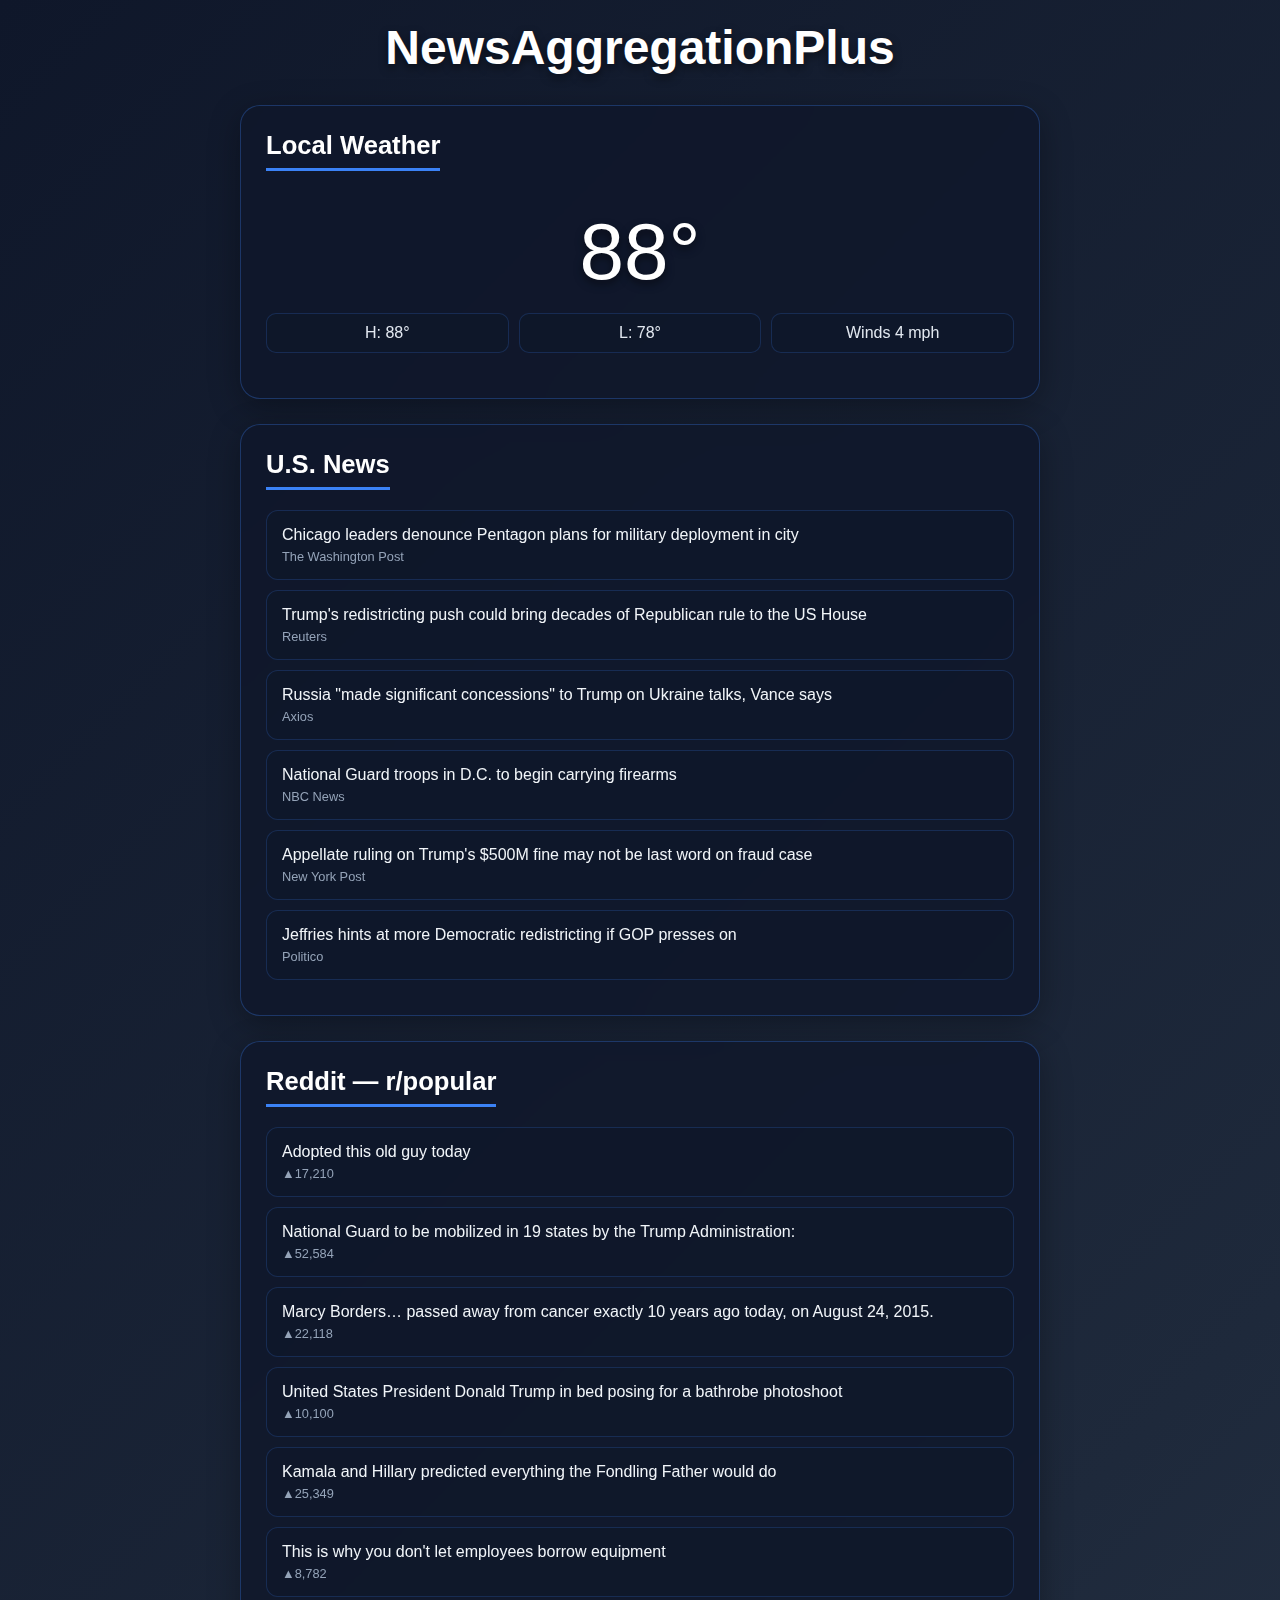
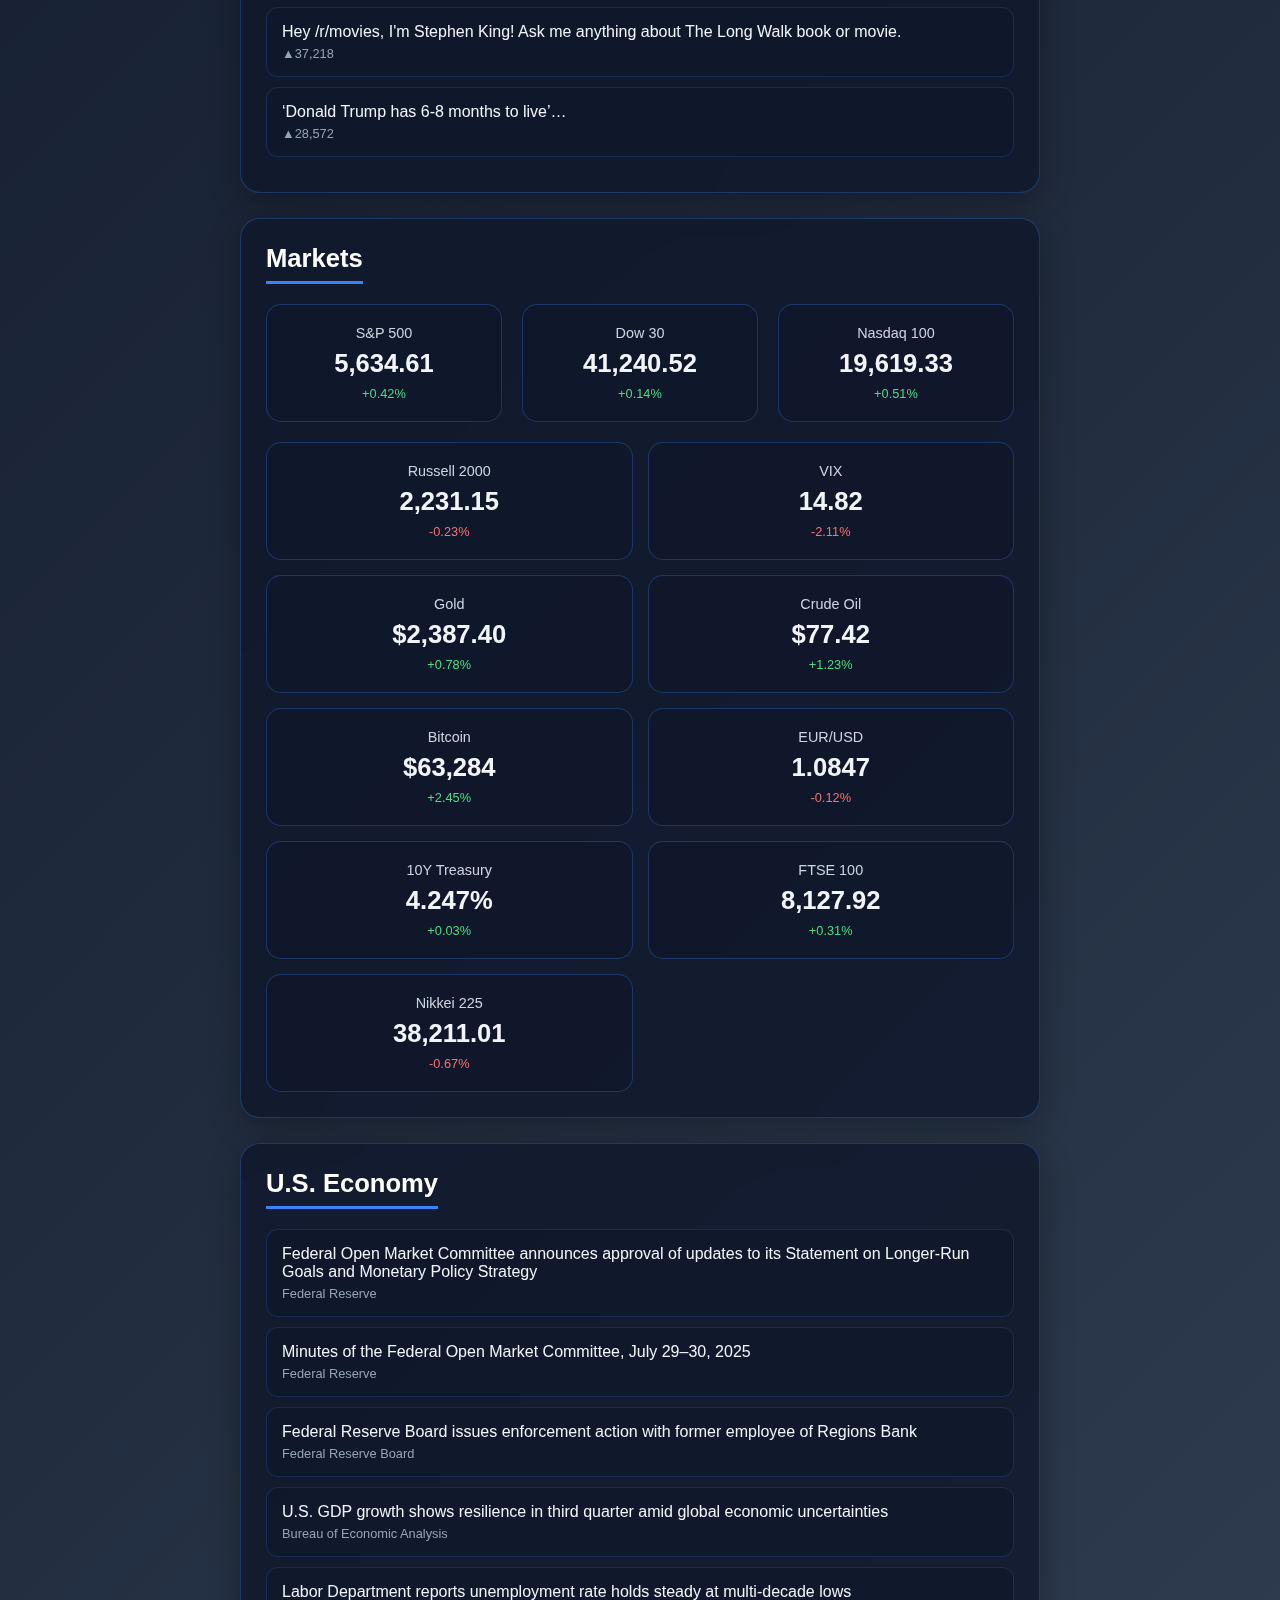
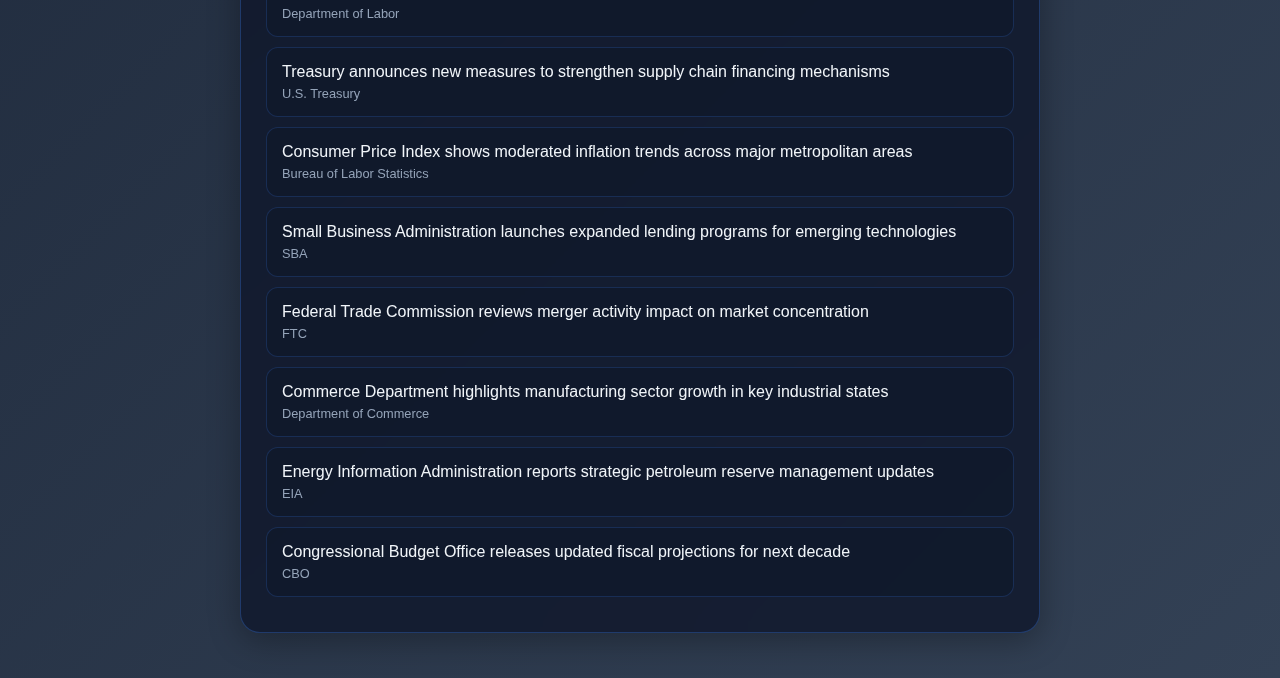
<file: index.html>
<!DOCTYPE html>
<html lang="en">
<head>
  <meta charset="UTF-8" />
  <meta name="viewport" content="width=device-width, initial-scale=1.0"/>
  <title>NewsAggregationPlus</title>
  <style>
    * { margin: 0; padding: 0; box-sizing: border-box; }
    :root { color-scheme: dark; }

    body {
      background: linear-gradient(135deg, #0f172a, #1e293b, #334155);
      color: #ffffff; /* everything inherits from here */
      font-family: -apple-system, BlinkMacSystemFont, 'Segoe UI', Roboto, sans-serif;
      min-height: 100vh;
      padding: 20px;
    }

    /* ensure links are white too */
    a, a:visited { color: #ffffff; }
    a:hover { color: #e2e8f0; }

    .container { max-width: 800px; margin: 0 auto; }
    .header { text-align: center; margin-bottom: 30px; }
    .header h1 {
      font-size: 3rem; font-weight: 700; color: #ffffff;
      text-shadow: 0 4px 8px rgba(0,0,0,0.5);
    }

    .section {
      background: rgba(15,23,42,0.8);
      border: 1px solid rgba(59,130,246,0.3);
      border-radius: 20px;
      margin-bottom: 25px; padding: 25px;
      backdrop-filter: blur(20px);
      box-shadow: 0 8px 32px rgba(0,0,0,0.3);
    }

    .section-title {
      font-size: 1.6rem; font-weight: 600; margin-bottom: 20px;
      color: #ffffff; border-bottom: 3px solid #3b82f6; padding-bottom: 8px;
      display: inline-block;
    }

    .weather-display { text-align: center; margin-bottom: 20px; }
    .temp-main {
      font-size: 5rem; font-weight: 100; margin: 15px 0; color: #ffffff;
      text-shadow: 0 4px 8px rgba(0,0,0,0.5);
    }

    .weather-details {
      display: flex; justify-content: space-between; text-align: center;
      margin-top: 15px; gap: 10px;
    }
    .weather-item {
      font-size: 1rem; color: #e2e8f0; padding: 10px;
      background: rgba(15,23,42,0.6); border-radius: 10px;
      border: 1px solid rgba(59,130,246,0.2); flex: 1;
    }

    .news-item, .reddit-item {
      padding: 15px; margin-bottom: 10px;
      border: 1px solid rgba(59,130,246,0.2); border-radius: 12px;
      cursor: pointer; transition: all 0.3s ease;
      background: rgba(15,23,42,0.6); color: #f1f5f9;
    }
    .news-item:hover, .reddit-item:hover {
      background: rgba(15,23,42,0.8); transform: translateX(5px);
      box-shadow: 0 5px 20px rgba(59,130,246,0.2); border-color: rgba(59,130,246,0.4);
    }

    .news-source, .reddit-meta { font-size: 0.8rem; color: #94a3b8; margin-top: 5px; }
    .loading { text-align: center; color: #94a3b8; padding: 20px; }

    .markets-grid { display: grid; grid-template-columns: repeat(3, 1fr); gap: 20px; margin-bottom: 20px; }
    .markets-extended { display: grid; grid-template-columns: repeat(2, 1fr); gap: 15px; margin-top: 20px; }

    .market-item {
      text-align: center; padding: 20px; background: rgba(15,23,42,0.7);
      border-radius: 15px; border: 1px solid rgba(59,130,246,0.3);
      transition: all 0.3s ease; color: #f1f5f9;
    }
    .market-item:hover {
      background: rgba(15,23,42,0.9); transform: translateY(-5px);
      box-shadow: 0 10px 30px rgba(59,130,246,0.2); border-color: rgba(59,130,246,0.5);
    }
    .market-name { font-size: 0.9rem; color: #cbd5e1; margin-bottom: 5px; }
    .market-price { font-size: 1.6rem; font-weight: 600; margin: 8px 0; }
    .market-change { font-size: 0.8rem; margin-top: 2px; }
    .positive { color: #4ade80; }
    .negative { color: #f87171; }

    @media (max-width: 600px) {
      .header h1 { font-size: 2rem; }
      .weather-details { flex-direction: column; gap: 10px; }
      .markets-grid { grid-template-columns: 1fr; gap: 15px; }
      .markets-extended { grid-template-columns: 1fr; gap: 10px; }
    }
  </style>
</head>
<body>
  <div class="container">
    <div class="header"><h1>NewsAggregationPlus</h1></div>

    <div class="section">
      <h2 class="section-title">Local Weather</h2>
      <div id="weather-content"><div class="loading">Loading weather...</div></div>
    </div>

    <div class="section">
      <h2 class="section-title">U.S. News</h2>
      <div id="news-content"><div class="loading">Loading news...</div></div>
    </div>

    <div class="section">
      <h2 class="section-title">Reddit — r/popular</h2>
      <div id="reddit-content"><div class="loading">Loading Reddit posts...</div></div>
    </div>

    <div class="section">
      <h2 class="section-title">Markets</h2>
      <div id="markets-content"><div class="loading">Loading market data...</div></div>
    </div>

    <div class="section">
      <h2 class="section-title">U.S. Economy</h2>
      <div id="economy-content"><div class="loading">Loading economic news...</div></div>
    </div>
  </div>

  <script>
    let currentWeatherData = null;

    async function getWeather() {
      try {
        const position = await new Promise((resolve, reject) => {
          navigator.geolocation.getCurrentPosition(resolve, reject);
        });
        const { latitude, longitude } = position.coords;

        const response = await fetch(`https://api.weather.gov/points/${latitude},${longitude}`);
        const locationData = await response.json();

        const forecastResponse = await fetch(locationData.properties.forecast);
        const forecastData = await forecastResponse.json();

        const currentPeriod = forecastData.properties.periods[0];

        currentWeatherData = {
          temperature: currentPeriod.temperature,
          high: currentPeriod.temperature,
          low: currentPeriod.temperature - 10,
          windSpeed: currentPeriod.windSpeed,
          description: currentPeriod.shortForecast
        };

        displayWeather(currentWeatherData);
      } catch (error) {
        currentWeatherData = {
          temperature: 88, high: 88, low: 78,
          windSpeed: '4 mph', description: 'Partly Cloudy'
        };
        displayWeather(currentWeatherData);
      }
    }

    function displayWeather(data) {
      document.getElementById('weather-content').innerHTML = `
        <div class="weather-display">
          <div class="temp-main">${data.temperature}°</div>
          <div class="weather-details">
            <div class="weather-item"><div>H: ${data.high}°</div></div>
            <div class="weather-item"><div>L: ${data.low}°</div></div>
            <div class="weather-item"><div>Winds ${data.windSpeed}</div></div>
          </div>
        </div>`;
    }

    async function getNews() {
      try {
        const newsItems = [
          { title: "Chicago leaders denounce Pentagon plans for military deployment in city", source: "The Washington Post" },
          { title: "Trump's redistricting push could bring decades of Republican rule to the US House", source: "Reuters" },
          { title: "Russia \"made significant concessions\" to Trump on Ukraine talks, Vance says", source: "Axios" },
          { title: "National Guard troops in D.C. to begin carrying firearms", source: "NBC News" },
          { title: "Appellate ruling on Trump's $500M fine may not be last word on fraud case", source: "New York Post" },
          { title: "Jeffries hints at more Democratic redistricting if GOP presses on", source: "Politico" }
        ];
        document.getElementById('news-content').innerHTML =
          newsItems.map(i => `
            <div class="news-item">
              <div>${i.title}</div>
              <div class="news-source">${i.source}</div>
            </div>`).join('');
      } catch {
        document.getElementById('news-content').innerHTML = '<div class="loading">Error loading news</div>';
      }
    }

    async function getRedditPosts() {
      try {
        const redditPosts = [
          { title: "Adopted this old guy today", score: 17210 },
          { title: "National Guard to be mobilized in 19 states by the Trump Administration:", score: 52584 },
          { title: "Marcy Borders… passed away from cancer exactly 10 years ago today, on August 24, 2015.", score: 22118 },
          { title: "United States President Donald Trump in bed posing for a bathrobe photoshoot", score: 10100 },
          { title: "Kamala and Hillary predicted everything the Fondling Father would do", score: 25349 },
          { title: "This is why you don't let employees borrow equipment", score: 8782 },
          { title: "Hey /r/movies, I'm Stephen King! Ask me anything about The Long Walk book or movie.", score: 37218 },
          { title: "‘Donald Trump has 6-8 months to live’…", score: 28572 }
        ];
        document.getElementById('reddit-content').innerHTML =
          redditPosts.map(p => `
            <div class="reddit-item">
              <div>${p.title}</div>
              <div class="reddit-meta">▲${p.score.toLocaleString()}</div>
            </div>`).join('');
      } catch {
        document.getElementById('reddit-content').innerHTML = '<div class="loading">Error loading Reddit posts</div>';
      }
    }

    async function getMarketData() {
      try {
        const majorMarkets = [
          { name: 'S&P 500', price: '5,634.61', change: '+0.42%', positive: true },
          { name: 'Dow 30', price: '41,240.52', change: '+0.14%', positive: true },
          { name: 'Nasdaq 100', price: '19,619.33', change: '+0.51%', positive: true }
        ];
        const additionalMarkets = [
          { name: 'Russell 2000', price: '2,231.15', change: '-0.23%', positive: false },
          { name: 'VIX', price: '14.82', change: '-2.11%', positive: false },
          { name: 'Gold', price: '$2,387.40', change: '+0.78%', positive: true },
          { name: 'Crude Oil', price: '$77.42', change: '+1.23%', positive: true },
          { name: 'Bitcoin', price: '$63,284', change: '+2.45%', positive: true },
          { name: 'EUR/USD', price: '1.0847', change: '-0.12%', positive: false },
          { name: '10Y Treasury', price: '4.247%', change: '+0.03%', positive: true },
          { name: 'FTSE 100', price: '8,127.92', change: '+0.31%', positive: true },
          { name: 'Nikkei 225', price: '38,211.01', change: '-0.67%', positive: false }
        ];

        let html = '<div class="markets-grid">' +
          majorMarkets.map(m => `
            <div class="market-item">
              <div class="market-name">${m.name}</div>
              <div class="market-price">${m.price}</div>
              <div class="market-change ${m.positive ? 'positive' : 'negative'}">${m.change}</div>
            </div>`).join('') +
          '</div>';

        html += '<div class="markets-extended">' +
          additionalMarkets.map(m => `
            <div class="market-item">
              <div class="market-name">${m.name}</div>
              <div class="market-price">${m.price}</div>
              <div class="market-change ${m.positive ? 'positive' : 'negative'}">${m.change}</div>
            </div>`).join('') +
          '</div>';

        document.getElementById('markets-content').innerHTML = html;
      } catch {
        document.getElementById('markets-content').innerHTML = '<div class="loading">Error loading market data</div>';
      }
    }

    async function getEconomyNews() {
      try {
        const economyNews = [
          { title: "Federal Open Market Committee announces approval of updates to its Statement on Longer-Run Goals and Monetary Policy Strategy", source: "Federal Reserve" },
          { title: "Minutes of the Federal Open Market Committee, July 29–30, 2025", source: "Federal Reserve" },
          { title: "Federal Reserve Board issues enforcement action with former employee of Regions Bank", source: "Federal Reserve Board" },
          { title: "U.S. GDP growth shows resilience in third quarter amid global economic uncertainties", source: "Bureau of Economic Analysis" },
          { title: "Labor Department reports unemployment rate holds steady at multi-decade lows", source: "Department of Labor" },
          { title: "Treasury announces new measures to strengthen supply chain financing mechanisms", source: "U.S. Treasury" },
          { title: "Consumer Price Index shows moderated inflation trends across major metropolitan areas", source: "Bureau of Labor Statistics" },
          { title: "Small Business Administration launches expanded lending programs for emerging technologies", source: "SBA" },
          { title: "Federal Trade Commission reviews merger activity impact on market concentration", source: "FTC" },
          { title: "Commerce Department highlights manufacturing sector growth in key industrial states", source: "Department of Commerce" },
          { title: "Energy Information Administration reports strategic petroleum reserve management updates", source: "EIA" },
          { title: "Congressional Budget Office releases updated fiscal projections for next decade", source: "CBO" }
        ];
        document.getElementById('economy-content').innerHTML =
          economyNews.map(i => `
            <div class="news-item">
              <div>${i.title}</div>
              <div class="news-source">${i.source}</div>
            </div>`).join('');
      } catch {
        document.getElementById('economy-content').innerHTML = '<div class="loading">Error loading economy news</div>';
      }
    }

    document.addEventListener('DOMContentLoaded', () => {
      getWeather();
      getNews();
      getRedditPosts();
      getMarketData();
      getEconomyNews();
    });

    setInterval(() => {
      getNews();
      getRedditPosts();
      getMarketData();
      getEconomyNews();
    }, 300000);
  </script>
</body>
</html>
</file>
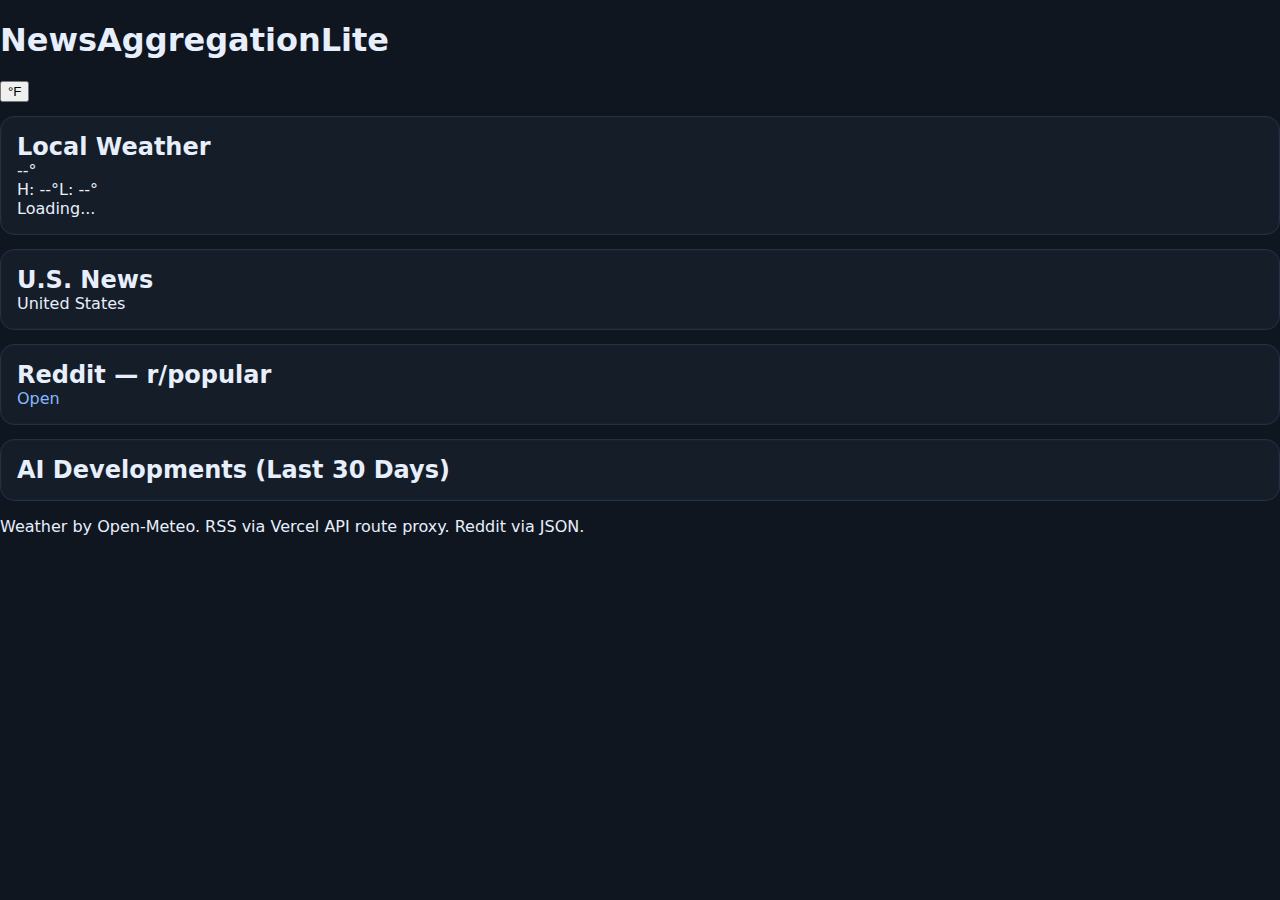
<file: index.html.html>
<!doctype html>
<html lang="en">
<head>
  <meta charset="utf-8"/>
  <meta name="viewport" content="width=device-width,initial-scale=1"/>
  <title>NewsAggregationLite</title>
  <meta name="description" content="Dark dashboard for local weather, US news, Reddit popular, and AI news."/>
  <link rel="stylesheet" href="style.css"/>

<!-- Google AdSense Dummy Code -->
<script async src="https://pagead2.googlesyndication.com/pagead/js/adsbygoogle.js"></script>
<script>
     (adsbygoogle = window.adsbygoogle || []).push({
          google_ad_client: "ca-pub-xxxxxxxxxxxxxxxx",
          enable_page_level_ads: true
     });
</script>

</head>
<body>
<header class="app-header">
  <h1>NewsAggregationLite</h1>
  <div class="controls">
    <button id="unitToggle" title="Toggle °F/°C">°F</button>
    <span id="lastUpdated" class="dim"></span>
  </div>
</header>

<main class="grid">
  <section id="weather" class="card">
    <div class="card-header"><h2>Local Weather</h2><span id="weatherLocation" class="dim"></span></div>
    <div class="weather-content">
      <div class="temp"><span id="currentTemp">--</span>°</div>
      <div class="hi-lo"><span>H: <span id="highTemp">--</span>°</span><span>L: <span id="lowTemp">--</span>°</span></div>
      <div id="weatherSummary" class="summary dim">Loading...</div>
    </div>
  </section>

  <section id="localNews" class="card">
    <div class="card-header"><h2>U.S. News</h2><span class="dim">United States</span></div>
    <ul id="localNewsList" class="list"></ul>
  </section>

  <section id="reddit" class="card">
    <div class="card-header"><h2>Reddit — r/popular</h2><a class="dim" href="https://www.reddit.com/r/popular/" target="_blank" rel="noopener">Open</a></div>
    <ul id="redditList" class="list reddit"></ul>
  </section>

  <section id="aiNews" class="card">
    <div class="card-header"><h2>AI Developments (Last 30 Days)</h2></div>
    <ul id="aiList" class="list ai"></ul>
  </section>
</main>

<footer class="footer dim">
  <p>Weather by Open-Meteo. RSS via Vercel API route proxy. Reddit via JSON.</p>
</footer>

<script src="script.js"></script>
</body>
</html>
</file>
<file: style.css>
/* NewsAggregationPlus styles */
:root{
  --bg:#0f1620;
  --card:#151d28;
  --text:#e7eefc;
  --muted:#a8b3c7;
  --accent:#86b7ff;
  --good:#19c37d;
  --bad:#ff5d5d;
  --ring:#223147;
}

*{box-sizing:border-box}
body{
  margin:0;
  font-family: Inter, system-ui, -apple-system, Segoe UI, Roboto, Helvetica, Arial, sans-serif;
  background:var(--bg);
  color:var(--text);
}
a{color:var(--accent); text-decoration:none}
.wrap{max-width:1000px; margin:0 auto; padding:20px 16px}

.topbar{
  position:sticky; top:0;
  display:flex; justify-content:space-between; align-items:center;
  padding:18px 16px;
  background:linear-gradient(0deg, rgba(15,22,32,0.95), rgba(15,22,32,0.98));
  border-bottom:1px solid var(--ring);
  z-index:10;
}
.brand{margin:0; font-size:28px; letter-spacing:.2px}
.top-controls{display:flex; align-items:center; gap:12px}
.chip{
  background:#15253a; color:var(--text);
  border:1px solid var(--ring);
  border-radius:999px; padding:6px 10px; font-weight:700
}
.updated{display:flex; gap:6px; color:var(--muted)}

.card{
  background:var(--card); border:1px solid var(--ring);
  border-radius:14px; padding:16px; margin:14px 0;
  box-shadow:0 0 0 1px rgba(255,255,255,0.02) inset;
}
.card-head{display:flex; justify-content:space-between; align-items:center; margin-bottom:8px}
.card h2{margin:0}
.muted{color:var(--muted)}
.link{border:1px solid var(--ring); padding:6px 10px; border-radius:10px}

.weather-row{display:flex; align-items:center; gap:18px}
.temp-now{font-size:60px; font-weight:700; line-height:1}
.deg{opacity:.8}
.temp-more{display:flex; gap:14px; color:var(--muted); flex-wrap:wrap;}

.list{list-style:none; padding:0; margin:0}
.list li{margin:10px 0; line-height:1.35}
.list a{color:#cfe1ff}
.list small{color:var(--muted)}

.grid3{display:grid; grid-template-columns:repeat(3,1fr); gap:12px}
.ticker{border:1px solid var(--ring); border-radius:12px; padding:12px}
.ticker .name{color:var(--muted); margin-bottom:4px}
.ticker .price{font-size:22px; font-weight:700}
.ticker .delta{font-size:14px; color:var(--muted)}

.foot{
  text-align:center; color:var(--muted);
  padding:30px 16px 60px; font-size:14px
}

@media (max-width:720px){
  .grid3{grid-template-columns:1fr}
  .brand{font-size:24px}
  .temp-now{font-size:56px}
  .temp-more{gap:10px}
}
</file>
